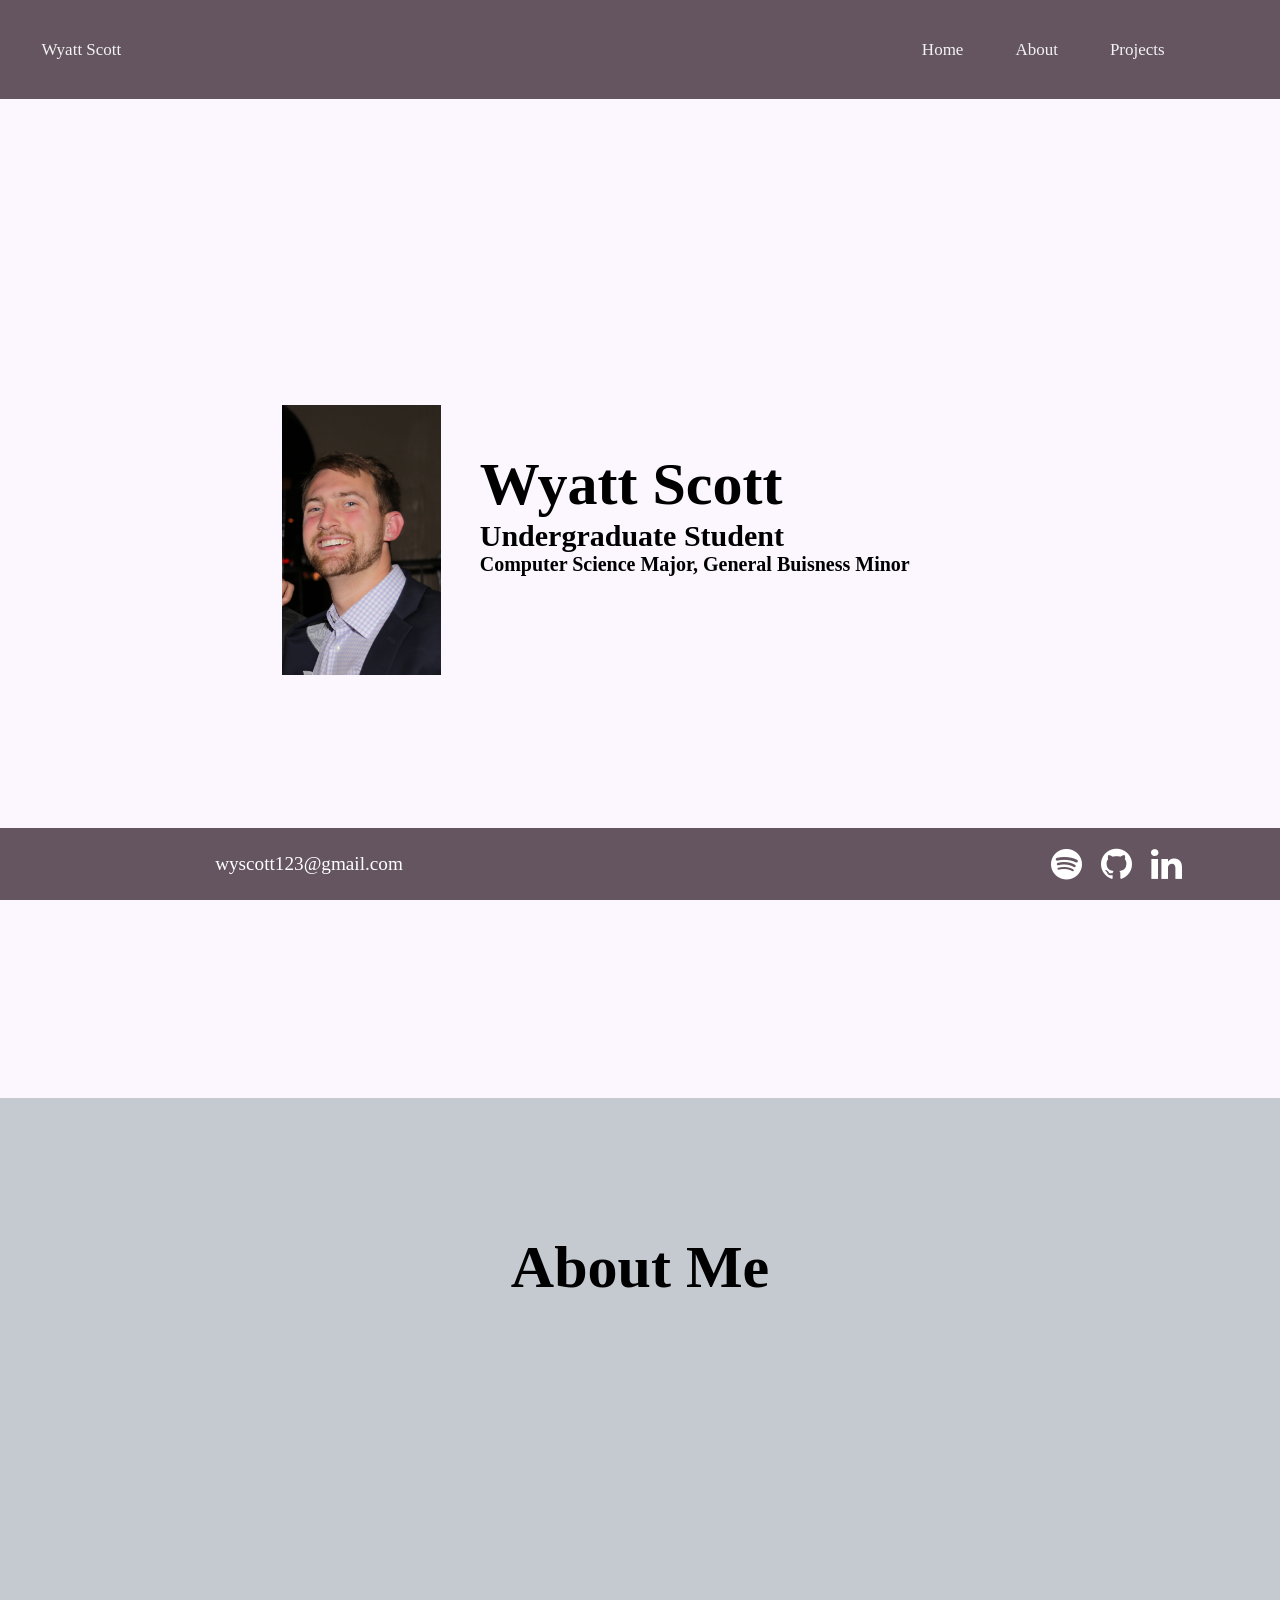
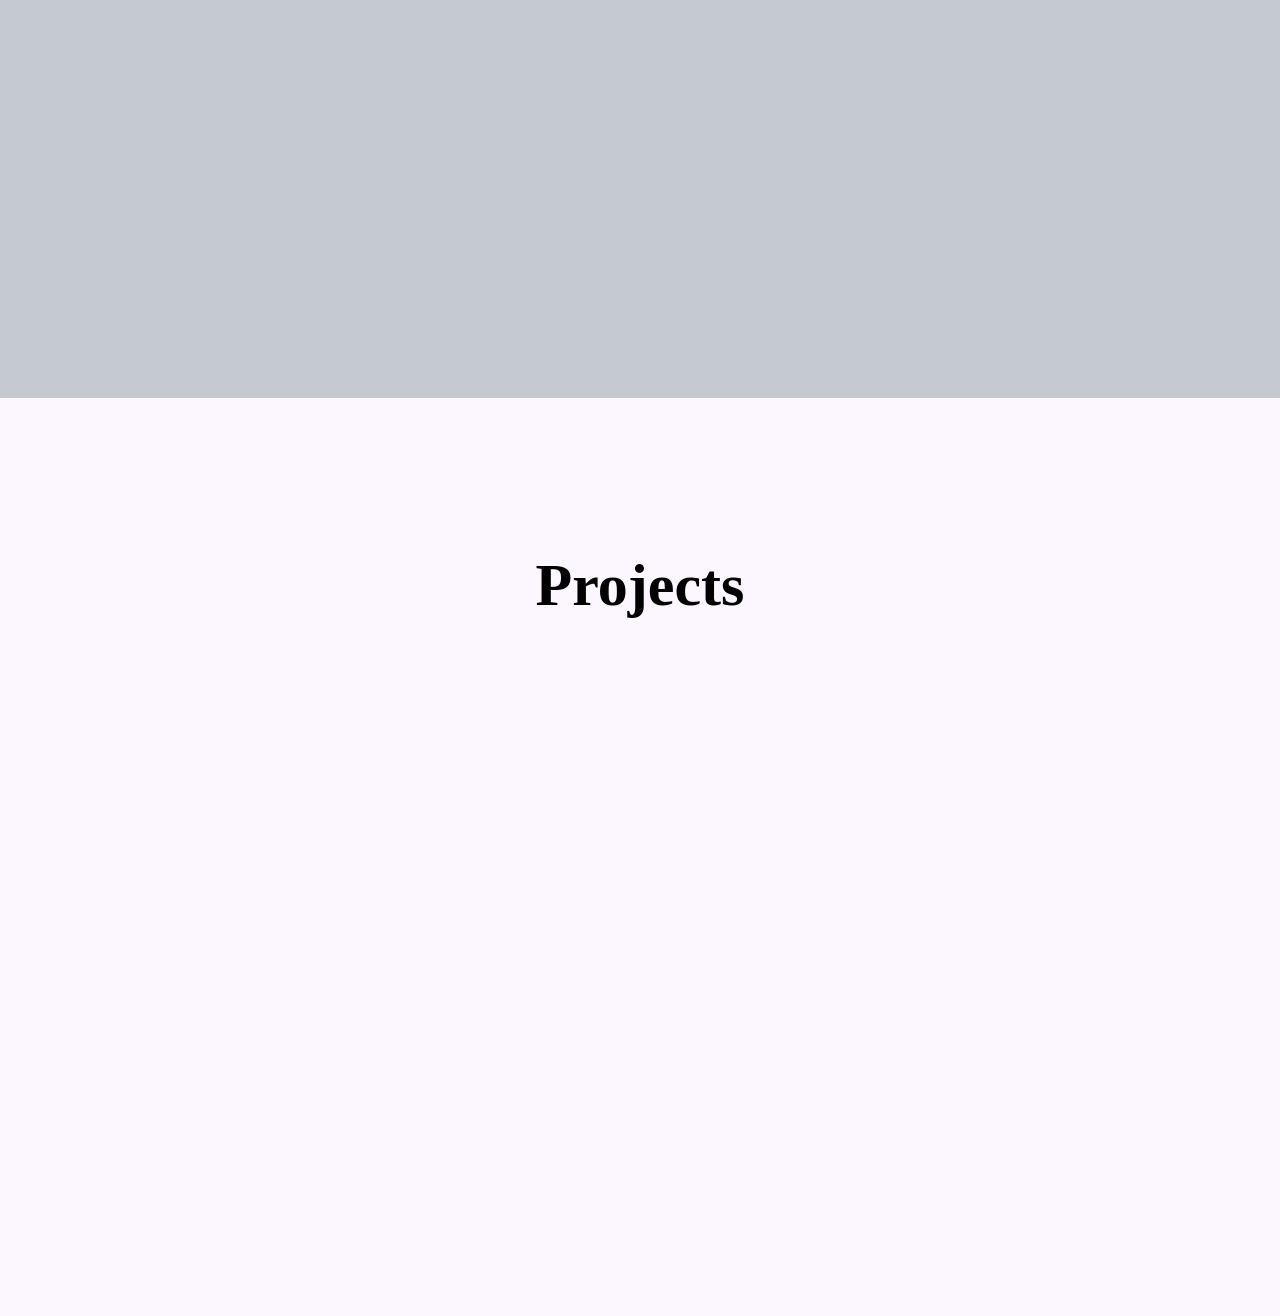
<file: index.html>
<!DOCTYPE html>
<html>

<head>
    <meta name="viewport" content="width=device-width, initial-scale=1">
    <link rel="stylesheet" href="css/styles.css">
    <script src="js/scripts.js"></script>
    <link rel="stylesheet" href="https://cdnjs.cloudflare.com/ajax/libs/font-awesome/4.7.0/css/font-awesome.min.css">
</head>
<header>

    <nav class="same-line">
        <div class="topnav left">
            <a href="#home">Wyatt Scott</a>
        </div>
        <div class="topnav right">
            <a href="#home">Home</a>
            <a href="#about">About</a>
            <a href="#project">Projects</a>
            <!-- <a href="#about">About</a> -->
        </div>
    </nav>
</header>

<body>
    <section id="home">

        <div class="same-line-panel">
            <img id="image" src=profile_image.jpeg>
            <div class="center">
                <h1>Wyatt Scott</h1>
                <h2>Undergraduate Student</h2>
                <h3>Computer Science Major, General Buisness Minor</h3>
            </div>

        </div>
    </section>
    <section id="about">
        <div class="container">
            <h1 class="section-header">About Me</h1>
        </div>
        <div class="same-line-panel reveal">
            <img id="logo" src=logo.png>
            <div class="panel">
                <p>Hi I am Wyatt Scott and I am from Damascus, Maryland. I am a junior at the university of Maryland
                    completing my computer science degree.
                    I also just joined the general buisness minor and started working in the CMNS peer mentor office.
                    This summer I will be interning at Hughes Echostar.
                    Things I enjoy include: going to the gym, listening to music, and hanging out with friends.
                </p>
            </div>

        </div>
    </section>
    <section id="project">
        <div class="container">
            <h1 class="section-header">Projects</h1>
            <div class="row">
                <div class="column reveal" style="background-color:#A4969B;">
                    <h2>Personal website creation</h2>
                    <p>Using html and css I created my own personal website that I published on github pages. It is
                        relatively barebones as it was my first personal project. I have been meaning to go back to it
                        for some time now but havent yet.</p>
                </div>
                <div class="column reveal" style="background-color:#BFB5B9;">
                    <h2>UNINEX file system</h2>
                    <p>Created a filesystem in C. The filesystem had all the functionality that a normal filesystem
                        would, that being: creating files, deleting files, navigating folders, etc.</p>
                </div>
                <div class="column reveal" style="background-color:#D1CACD;">
                    <h2>Simple Inventory Management System</h2>
                    <p>Developed a user-friendly software application for small businesses to manage their inventory.
                        The system has two types of users, admin and staff, and allowed for inventory management, sales
                        monitoring, user management, and reporting. The system developed used Python and will use a
                        database for data storage. The project involved designing, implementing, testing, and providing
                        user documentation.</p>
                </div>
            </div>
        </div>
    </section>
<!-- Autograder Comment --><!-- Autograder Comment --><!-- Autograder Comment --><!-- Autograder Comment --><!-- Autograder Comment --><!-- Autograder Comment --><!-- Autograder Comment --><!-- Autograder Comment --><!-- Autograder Comment --></body>
<footer>
    <div class="leftFooter">
        wyscott123@gmail.com
    </div>
    <div class="rightFooter">
        <a href="https://open.spotify.com/user/wyscottswim?si=7e712b77533d4649" class="fa fa-spotify"
            style="font-size:36px"></a>

    </div>
    <div class="rightFooter">
        <a href="https://github.com/wyscott123" class="fa fa-github" style="font-size:36px"></a>

    </div>
    <div class="rightFooterr">
        <a href="https://www.linkedin.com/in/wyattscott123/" class="fa fa-linkedin" style="font-size:36px"></a>

    </div>
</footer>

</html>
</file>
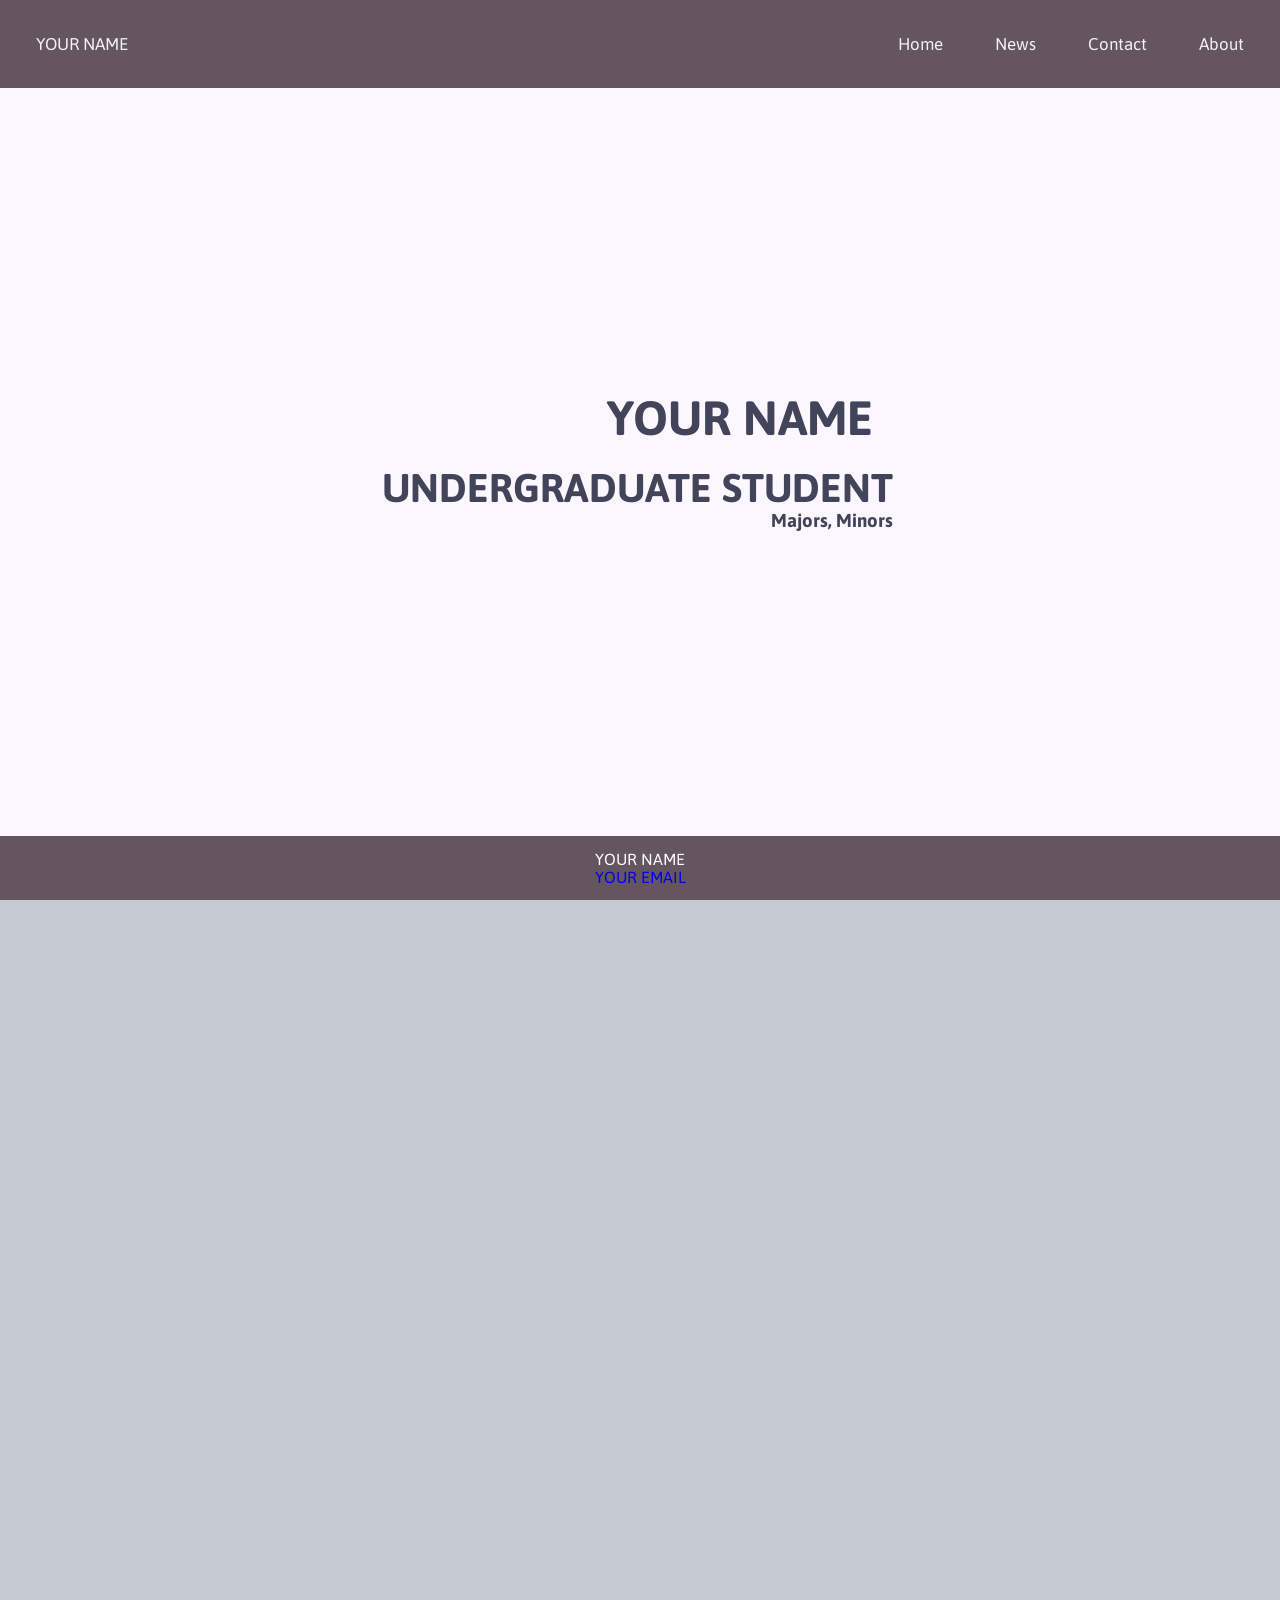
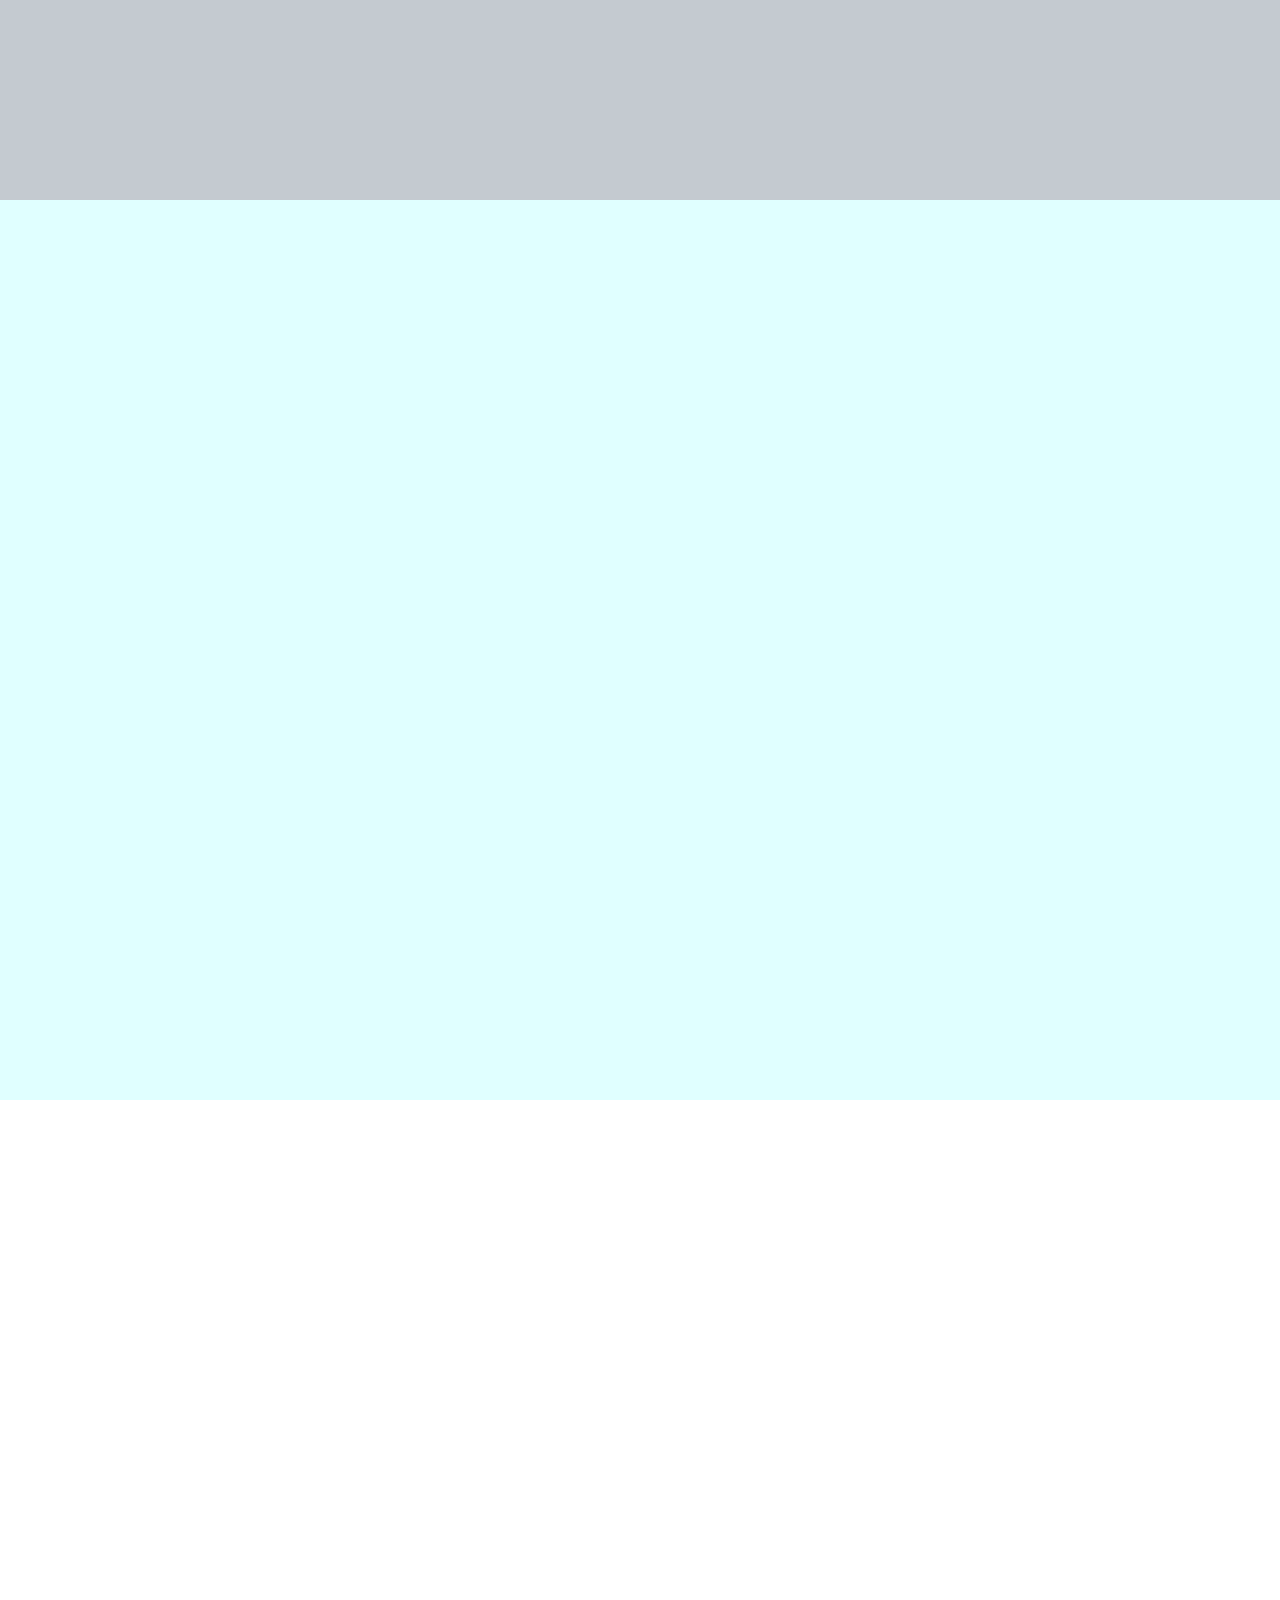
<file: page.html>
<head>
    <meta name="viewport" content="width=device-width, initial-scale=1">
    <link rel="stylesheet" href="css/style2.css">
    <script src="js/scripts.js"></script>
</head>

<body>
    <header>
        <nav class="same-line">
            <div class="topnav left">
                <a href="#news">YOUR NAME</a>
            </div>
            <div class="topnav right">
                <a href="#home">Home</a>
                <a href="#news">News</a>
                <a href="#contact">Contact</a>
                <a href="#about">About</a>
            </div>
        </nav>
    </header>
    <section id="home">

        <div class="center">
            <h1>YOUR NAME</h1>
            <h2>Undergraduate Student</h2>
            <h3>Majors, Minors</h3>
        </div>

    </section>
    <section id="about">
        <div class="container reveal">
            <h2>About</h2>
            <div class="text-container">
                <div class="text-box">
                    <h3>Section Text</h3>
                    <p>
                        Lorem ipsum dolor sit amet consectetur adipisicing elit. Tempore
                        eius molestiae perferendis eos provident vitae iste. Lorem ipsum
                        dolor sit amet consectetur adipisicing elit. Quam blanditiis,
                        officiis, voluptate quisquam aperiam nobis est, quis neque esse
                        soluta dolores iste sit corrupti! Magnam, delectus qui. Odit,
                        accusamus doloremque.
                    </p>
                    <p>
                        Lorem ipsum dolor sit amet consectetur adipisicing elit. Ex est
                        rerum id quis eaque rem suscipit reprehenderit quaerat vero
                        nesciunt?
                    </p>
                    <p>
                        Lorem ipsum, dolor sit amet consectetur adipisicing elit.
                        Voluptatum, eaque voluptatibus. Eaque tempore quam nesciunt. Lorem
                        ipsum dolor sit amet consectetur adipisicing elit. Eum adipisci
                        blanditiis assumenda atque officiis? Vel, fuga facilis quia
                        reprehenderit nihil optio harum. Quo sapiente veniam atque
                        corporis tempora non repellat?
                    </p>
                </div>
            </div>
        </div>
    </section>

    <section id="services">
        <div class="container reveal">
            <h2>Services</h2>
            <div class="text-container">
                <div class="text-box">
                    <h3>Section text</h3>
                    <p>
                        Lorem ipsum dolor sit amet consectetur adipisicing elit. Tempore
                        eius molestiae perferendis eos provident vitae iste.
                    </p>
                </div>
                <div class="text-box">
                    <h3>Section Text</h3>
                    <p>
                        Lorem ipsum dolor sit amet consectetur adipisicing elit. Tempore
                        eius molestiae perferendis eos provident vitae iste.
                    </p>
                </div>
                <div class="text-box">
                    <h3>Section Text</h3>
                    <p>
                        Lorem ipsum dolor sit amet consectetur adipisicing elit. Tempore
                        eius molestiae perferendis eos provident vitae iste.
                    </p>
                </div>
            </div>
        </div>
    </section>

    <section id="contact">
        <div class="container reveal">
            <h2>Contact</h2>
            <div class="text-container">
                <div class="text-box">
                    <h3>Section Text</h3>
                    <p>Lorem ipsum dolor sit amet consectetur adipisicing elit.</p>
                    <p>Lorem ipsum dolor sit amet consectetur adipisicing elit.</p>
                    <p>Lorem ipsum dolor sit amet consectetur adipisicing elit.</p>
                    <p>Lorem ipsum dolor sit amet consectetur adipisicing elit.</p>
                </div>
                <div class="text-box">
                    <h3>Section Text</h3>
                    <p>Lorem ipsum dolor sit amet consectetur adipisicing elit.</p>
                    <p>Lorem ipsum dolor sit amet consectetur adipisicing elit.</p>
                    <p>Lorem ipsum dolor sit amet consectetur adipisicing elit.</p>
                    <p>Lorem ipsum dolor sit amet consectetur adipisicing elit.</p>
                </div>
            </div>
        </div>
    </section>
    <div class="footer">
        <p>YOUR NAME<br>
            <a href="mailto:hege@example.com"> YOUR EMAIL</a>
        </p>
    </div>
</file>
<file: css/styles.css>
body {
  margin: 0;
  font-family: Optima;
  background-color: #FCF7FF;
}

.center {
  width: 100%;
  height: 30vh;

  margin: 40vh;
  margin-left: 1%;
  margin-right: 10%;

  padding-right: 20px;
}



header {
  position: fixed;
  top: 0;
  left: 0;
  width: 100%;
  z-index: 1000;
  background: #655560;
  padding: 2%;
  text-align: center;

}

.panel {
  background-color: #655560;
  color: #FCF7FF;

  width: 100%;
  height: 30vh;

  margin-left: 2%;
  margin-right: 10%;
  padding-left: 20px;
  padding-right: 20px;

}

.flex-container {
  display: flex;
  flex-flow: row wrap;
}

footer {
  display: flex;
  background-color: #655560;
  position: fixed;
  bottom: 0;
  left: 0;
  right: 0;
  height: 8%;
  width: 100%;
  justify-content: center;
  align-items: center;


}

.leftFooter {
  color: #655560;
  font-size: 14px;
  margin: auto;
  padding-right: 30%;
  color: white;
  font-size: 120%;
}

.rightFooter {
  color: #655560;
  font-size: 120%;
  color: white;

}

a:link {
  color: white;
  background-color: transparent;
  text-decoration: none;
}

a:visited {
  color: white;
  background-color: transparent;
  text-decoration: none;
}

a:active {
  color: white;
  background-color: transparent;
}

.rightFooterr {
  color: #655560;
  font-size: 120%;
  padding-right: 10%;
  color: white;
}



html {
  scroll-behavior: smooth;
}

h1 {
  font-size: 60px;
  margin: 0;
}

#image {
  height: 30vh;
  margin: 35vh;

  margin-left: 22%;
  margin-right: 2%;
}

#logo {
  height: 30vh;
  /* margin: 30vh; */

  margin-left: 10%;
  margin-right: 2%;

}

section {
  min-height: 100vh;
  /* display: flex; */
}

section:nth-child(1) {
  color: #e0ffff;
  background-color: #e0ffff;

}

section:nth-child(2) {

  background-color: #FCF7FF;


}

section:nth-child(3) {

  background: #C4CAD0
}

h2 {
  font-size: 30px;
  margin: 0;
}

h3 {
  font-size: 20px;
  margin: 0;
}

/* Add a black background color to the top navigation */
.topnav {
  overflow: hidden;
  background-color: #655560;
}

/* Style the links inside the navigation bar */
.topnav a {
  float: right;
  color: #f2f2f2;
  text-align: center;
  padding: 14px 16px;
  text-decoration: none;
  font-size: 17px;
}

/* Change the color of links on hover */
.topnav a:hover {
  background-color: #ddd;
  color: black;
}

/* Add an active class to highlight the current page */
.topnav a.active {
  background-color: #878C8F;
  color: white;
}

/* Hide the link that should open and close the topnav on small screens */
.topnav .icon {
  display: none;
}

.left {
  display: flex;
  gap: 20px;
  color: black;
}

.right {
  display: flex;
  gap: 20px;
  margin-right: 6%;
}

.same-line {
  display: flex;
  justify-content: space-between;
  background-color: #655560;

}

.container {
  text-align: center;
}

.section-header {
  padding-top: 15vh;
  margin: 2vh;
}

.same-line-panel {
  display: flex;
  margin: auto;
  width: 100%;

  margin-top: 10vh;

}

.reveal {
  position: relative;
  transform: translateY(150px);
  opacity: 0;
  transition: 1s all ease;
}

.reveal.active {
  transform: translateY(0);
  opacity: 1;
}

/* Style all font awesome icons */
.fa {
  margin-left: 80%;
  font-size: 80%;
  width: 50px;
  text-align: center;
  text-decoration: none;
}

* {
  box-sizing: border-box;
}

/* Create three equal columns that floats next to each other */
.column {
  float: left;
  width: 33.33%;
  padding: 1%;
  height: 50vh;
  /* Should be removed. Only for demonstration */
}

/* Clear floats after the columns */
.row:after {
  content: "";
  display: table;
  clear: both;
}
</file>
<file: css/style2.css>
@import url("https://fonts.googleapis.com/css2?family=Asap&display=swap");

* {
    margin: 0;
    padding: 0;
    box-sizing: border-box;
    font-family: "Asap", sans-serif;
    scroll-behavior: smooth;
}

a {
    text-decoration: none;
}

ul {
    list-style: none;
}

.center {
    margin: auto;
    text-align: right;

}

header {
    position: fixed;
    top: 0;
    left: 0;
    width: 100%;
    z-index: 1000;
    background: #655560;
    padding: 20px;
    text-align: center;

}


.footer {
    position: fixed;
    left: 0;
    bottom: 0;
    width: 100%;
    background-color: #655560;
    color: white;
    text-align: center;
    padding: 14px 16px;
}

.topnav a {
    float: right;
    color: #f2f2f2;
    text-align: center;
    padding: 14px 16px;
    text-decoration: none;
    font-size: 17px;
}

/* Change the color of links on hover */
.topnav a:hover {
    background-color: #ddd;
    color: black;
}

/* Add an active class to highlight the current page */
.topnav a.active {
    background-color: #878C8F;
    color: white;
}

/* Hide the link that should open and close the topnav on small screens */
.topnav .icon {
    display: none;
}

.left {
    display: flex;
    gap: 20px;
    color: black;
}

.right {
    display: flex;
    gap: 20px;
}

.same-line {
    display: flex;
    justify-content: space-between;
    background-color: #655560;

}


section {
    min-height: 100vh;
    display: flex;

}

section:nth-child(1) {
    color: #e0ffff;
    background-color: #e0ffff;

}

section:nth-child(2) {
    color: #42455a;
    background-color: #FCF7FF;
    justify-content: right;
    align-items: right;
    padding-right: 5;

}

section:nth-child(3) {
    color: #42455a;
    background: #C4CAD0
}

section:nth-child(4) {
    color: #42455a;
    background: #e0ffff;
}

section:nth-child(5) {
    color: #e0ffff;
}

section .container {
    margin: 100px;
}

section h1 {
    font-size: 3em;
    margin: 20px;
}

section h2 {
    font-size: 40px;
    text-align: center;
    text-transform: uppercase;
}

section .text-container {
    display: flex;
}

section .text-container .text-box {
    margin: 20px;
    padding: 20px;
    background: #00c2cb;
}

section .text-container .text-box h3 {
    font-size: 30px;
    text-align: center;
    text-transform: uppercase;
    margin-bottom: 10px;
}

@media (max-width: 900px) {
    section h1 {
        font-size: 2rem;
        text-align: center;
    }

    section .text-container {
        flex-direction: column;
    }
}

.reveal {
    position: relative;
    transform: translateY(150px);
    opacity: 0;
    transition: 2s all ease;
}

.reveal.active {
    transform: translateY(0);
    opacity: 1;
}
</file>
